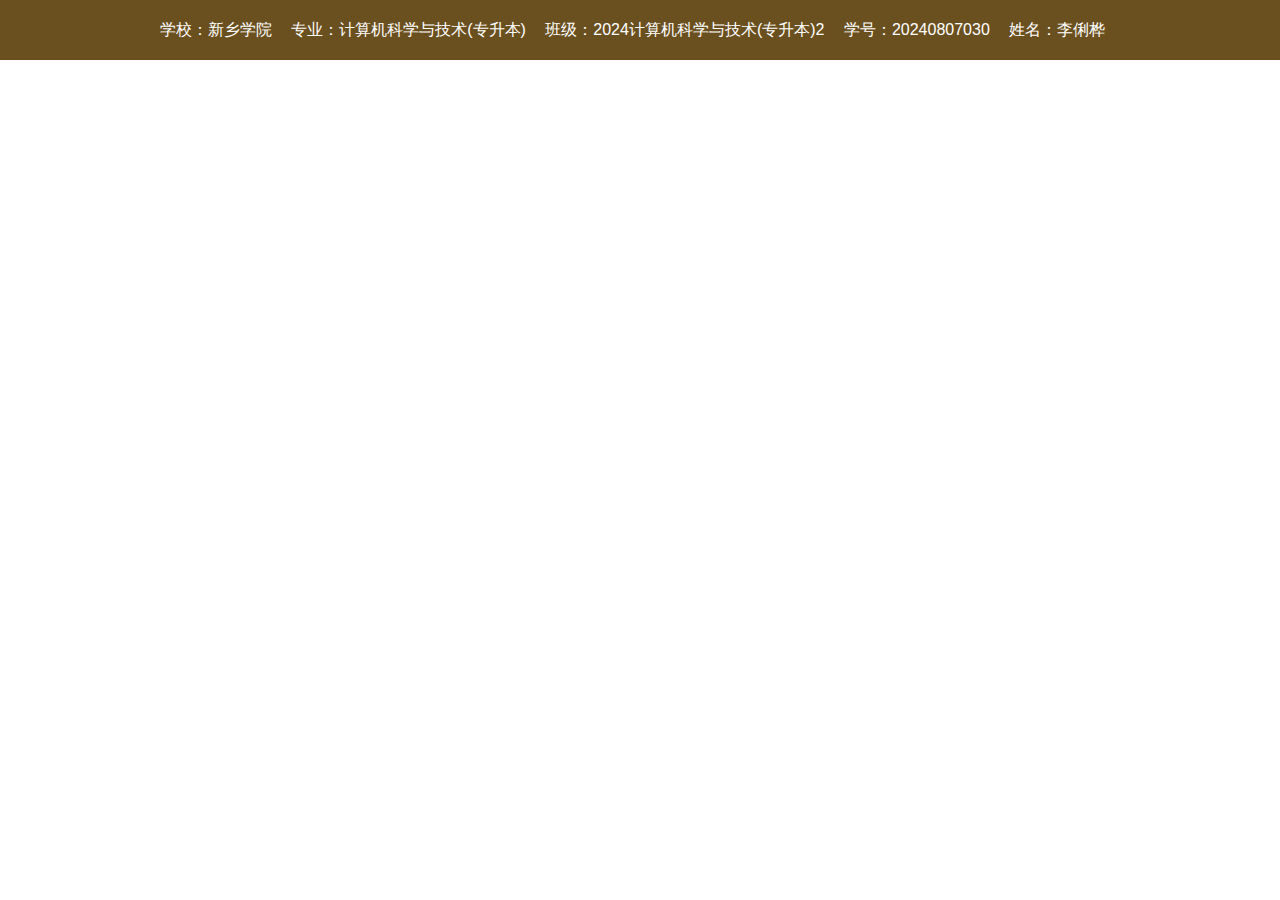
<file: footer.html>
<!DOCTYPE html>
<html lang="en">

<head>
  <meta charset="UTF-8">
  <meta name="viewport" content="width=device-width, initial-scale=1.0">
  <title>footer</title>
  <link rel="stylesheet" href="./css/footer.css">
</head>

<body>
  <footer>
    <div>
      <p>
        <span>学校：新乡学院</span>
        <span>专业：计算机科学与技术(专升本)</span>
        <span>班级：2024计算机科学与技术(专升本)2</span>
        <span>学号：20240807030</span>
        <span>姓名：李俐桦</span>
      </p>
    </div>
  </footer>
  <script src="./js/jquery-1.8.3.min.js"></script>
</body>

</html>
</file>
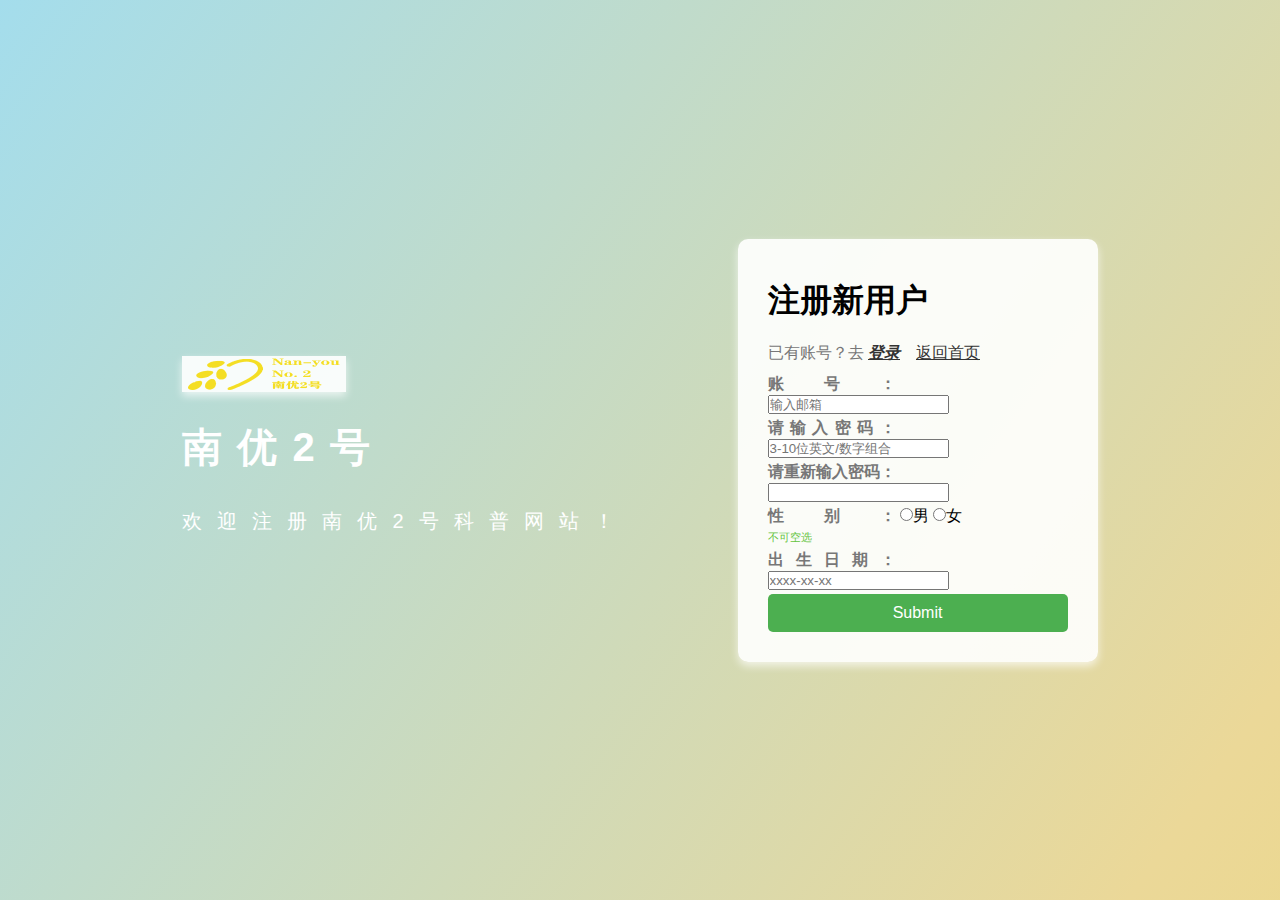
<file: register.html>
<!DOCTYPE html>
<html lang="en">

<head>
  <meta charset="UTF-8">
  <meta name="viewport" content="width=device-width, initial-scale=1.0">
  <title>注册</title>
  <link rel="stylesheet" href="./css/register.css">
</head>

<body>
  <div class="text">
    <div class="logo"><a href="./index.html" target="_top"><img src="./images/LOGO.png" alt=""></a></div>
    <br>
    <h1>南优2号</h1>
    <br>
    <p>欢迎注册南优2号科普网站！</p>
  </div>
  <div class="form">
    <form action="./index.html" class="reg-form">
      <h1>注册新用户</h1>
      <p>已有账号？去&nbsp;<span><a href="" class="fake">登录</a></span>&emsp;<span><a href="./index.html">返回首页</a></span></p>
      <dl>
        <dt>账号：</dt>
        <dd><input type="text" id="mail" placeholder="输入邮箱"></dd>
        <dd>
          <p class="DivMail"></p>
        </dd>
      </dl>
      <dl>
        <dt>请输入密码：</dt>
        <dd><input type="password" id="pwd" placeholder="3-10位英文/数字组合"></dd>
        <dd>
          <p class="DivPwd"></p>
        </dd>
      </dl>
      <dl>
        <dt>请重新输入密码：</dt>
        <dd><input type="password" id="repwd"></dd>
        <dd>
          <p class="DivRepwd"></p>
        </dd>
      </dl>
      <dl>
        <dt>性别：</dt>
        <dd><input type="radio" name="sex">男
          <input type="radio" name="sex">女
        </dd><br>
        <dd class="DivSex">不可空选</dd>
      </dl>
      <dl>
        <dt>出生日期：</dt>
        <dd><input type="text" id="birthTime" placeholder="xxxx-xx-xx"></dd>
        <dd class="DivBirth">最迟输入到2023-12-31呦</dd>
      </dl>
      <!-- <input type="button" value="提交" onClick="location.href='./index.html'" /> -->
      <input type="submit">
    </form>
  </div>
  <script src="./js/jquery-1.8.3.min.js"></script>
  <script src="./js/global.js"></script>
  <script src="./js/register.js"></script>
</body>

</html>
</file>
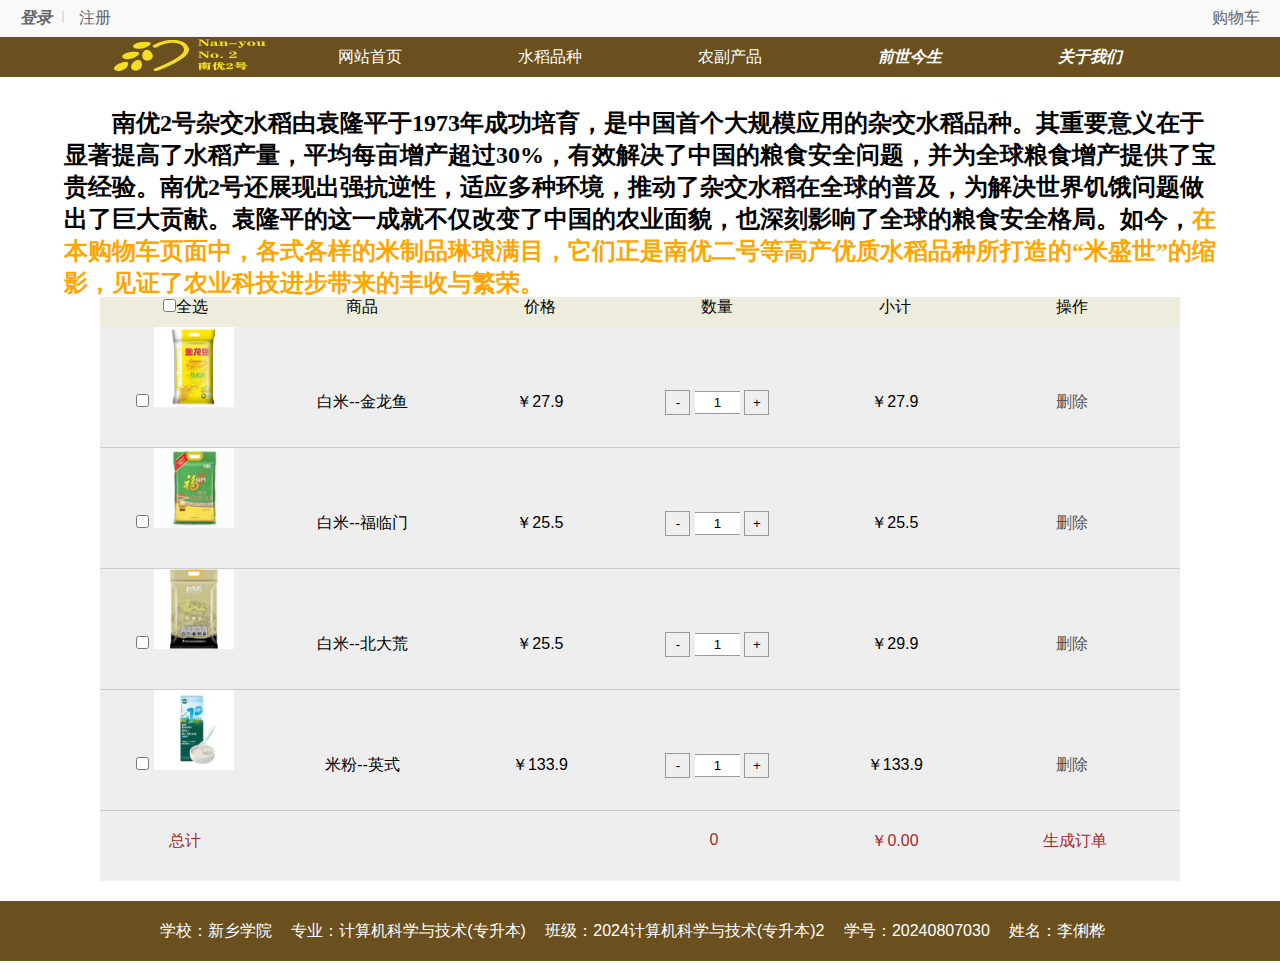
<file: shop.html>
<!DOCTYPE html>
<html lang="en">

<head>
  <meta charset="UTF-8">
  <meta name="viewport" content="width=device-width, initial-scale=1.0">
  <title>购物车</title>
  <link rel="stylesheet" href="./css/shop.css">
</head>

<body>
  <!-- 通用头部 -->
  <div id="globalHeader" class="globalHeader"
    style="position: relative; width: 100%; height: 277px; overflow: hidden; background-color: transparent; z-index: 999;">
    <iframe src="./header.html" class="no_border tou" runat="server" scrolling="no"></iframe>
  </div>
  <h2 id="desc">
    南优2号杂交水稻由袁隆平于1973年成功培育，是中国首个大规模应用的杂交水稻品种。其重要意义在于显著提高了水稻产量，平均每亩增产超过30%，有效解决了中国的粮食安全问题，并为全球粮食增产提供了宝贵经验。南优2号还展现出强抗逆性，适应多种环境，推动了杂交水稻在全球的普及，为解决世界饥饿问题做出了巨大贡献。袁隆平的这一成就不仅改变了中国的农业面貌，也深刻影响了全球的粮食安全格局。如今，<span>在本购物车页面中，各式各样的米制品琳琅满目，它们正是南优二号等高产优质水稻品种所打造的“米盛世”的缩影，见证了农业科技进步带来的丰收与繁荣。</span>
  </h2>
  <!-- 主要部分主要部分 -->
  <div id="host">
    <div class="cart">
      <!-- 栏目头开始 -->
      <div class="cart-head">
        <div class="select-all"><input type="checkbox" id="selectAll" />全选</div>
        <span class="commodity">商品</span>
        <span class="price">价格</span>
        <span class="num">数量</span>
        <span class="sum">小计</span>
        <span class="operation">操作</span>
      </div>
      <!-- 栏目头结束 -->
      <!-- 商品列表开始 -->
      <div class="items">
        <div class="item">
          <div class="box">
            <input type="checkbox" name="" id="checkbox">
            <img src="./images/product.png" alt="金龙鱼白米" />
          </div>
          <p>白米--金龙鱼</p>
          <div class="item-price">￥27.9</div>
          <div class="item-num">
            <button id="left">-</button>
            <input type="text" value="1" class="nums">
            <button id="right">+</button>
          </div>
          <div class="item-sum">￥27.9</div>
          <div class="item-opration">删除</div>
        </div>
        <!-- 商品1结束 -->
        <div class="item">
          <div class="box">
            <input type="checkbox" name="" id="checkbox">
            <img src="./images/product-fu.png" alt="白米" />
          </div>
          <p>白米--福临门</p>
          <div class="item-price">￥25.5</div>
          <div class="item-num">
            <button id="left">-</button>
            <input type="text" value="1" class="nums">
            <button id="right">+</button>
          </div>
          <div class="item-sum">￥25.5</div>
          <div class="item-opration">删除</div>
        </div>
        <!-- 商品2结束 -->
        <div class="item">
          <div class="box">
            <input type="checkbox" name="" id="checkbox">
            <img src="./images/product-bei.png" alt="白米" />
          </div>
          <p>白米--北大荒</p>
          <div class="item-price">￥25.5</div>
          <div class="item-num">
            <button id="left">-</button>
            <input type="text" value="1" class="nums">
            <button id="right">+</button>
          </div>
          <div class="item-sum">￥29.9</div>
          <div class="item-opration">删除</div>
        </div>
        <!-- 商品3结束 -->
        <div class="item">
          <div class="box">
            <input type="checkbox" id="checkbox">
            <img src="./images/product-ying.jpg" alt="白米" />
          </div>
          <p>米粉--英式</p>
          <div class="item-price">￥133.9</div>
          <div class="item-num">
            <button id="left">-</button>
            <input type="text" value="1" class="nums">
            <button id="right">+</button>
          </div>
          <div class="item-sum">￥133.9</div>
          <div class="item-opration">删除</div>
        </div>
        <!-- 商品4结束 -->
      </div>
      <!-- 商品列表结束 -->
      <div class="cart-footer">
        <div class="footer-total">总计</div>
        <div class="footer-num">
          <span>1</span>
        </div>
        <div class="footer-sum">￥25.5</div>
        <div class="addAll">生成订单</div>
      </div>
      <!-- 列表结算结束 -->
    </div>
    <!-- .cart结束 -->
  </div>
  <!-- 尾部尾部 -->
  <div id="globalFooter">
    <iframe src="./footer.html" class="no_border" runat="server" scrolling="no"></iframe>
  </div>
  <script src="./js/jquery-1.8.3.min.js"></script>
  <script src="./js/global.js"></script>
  <script src="./js/shop.js"></script>
</body>

</html>
</file>
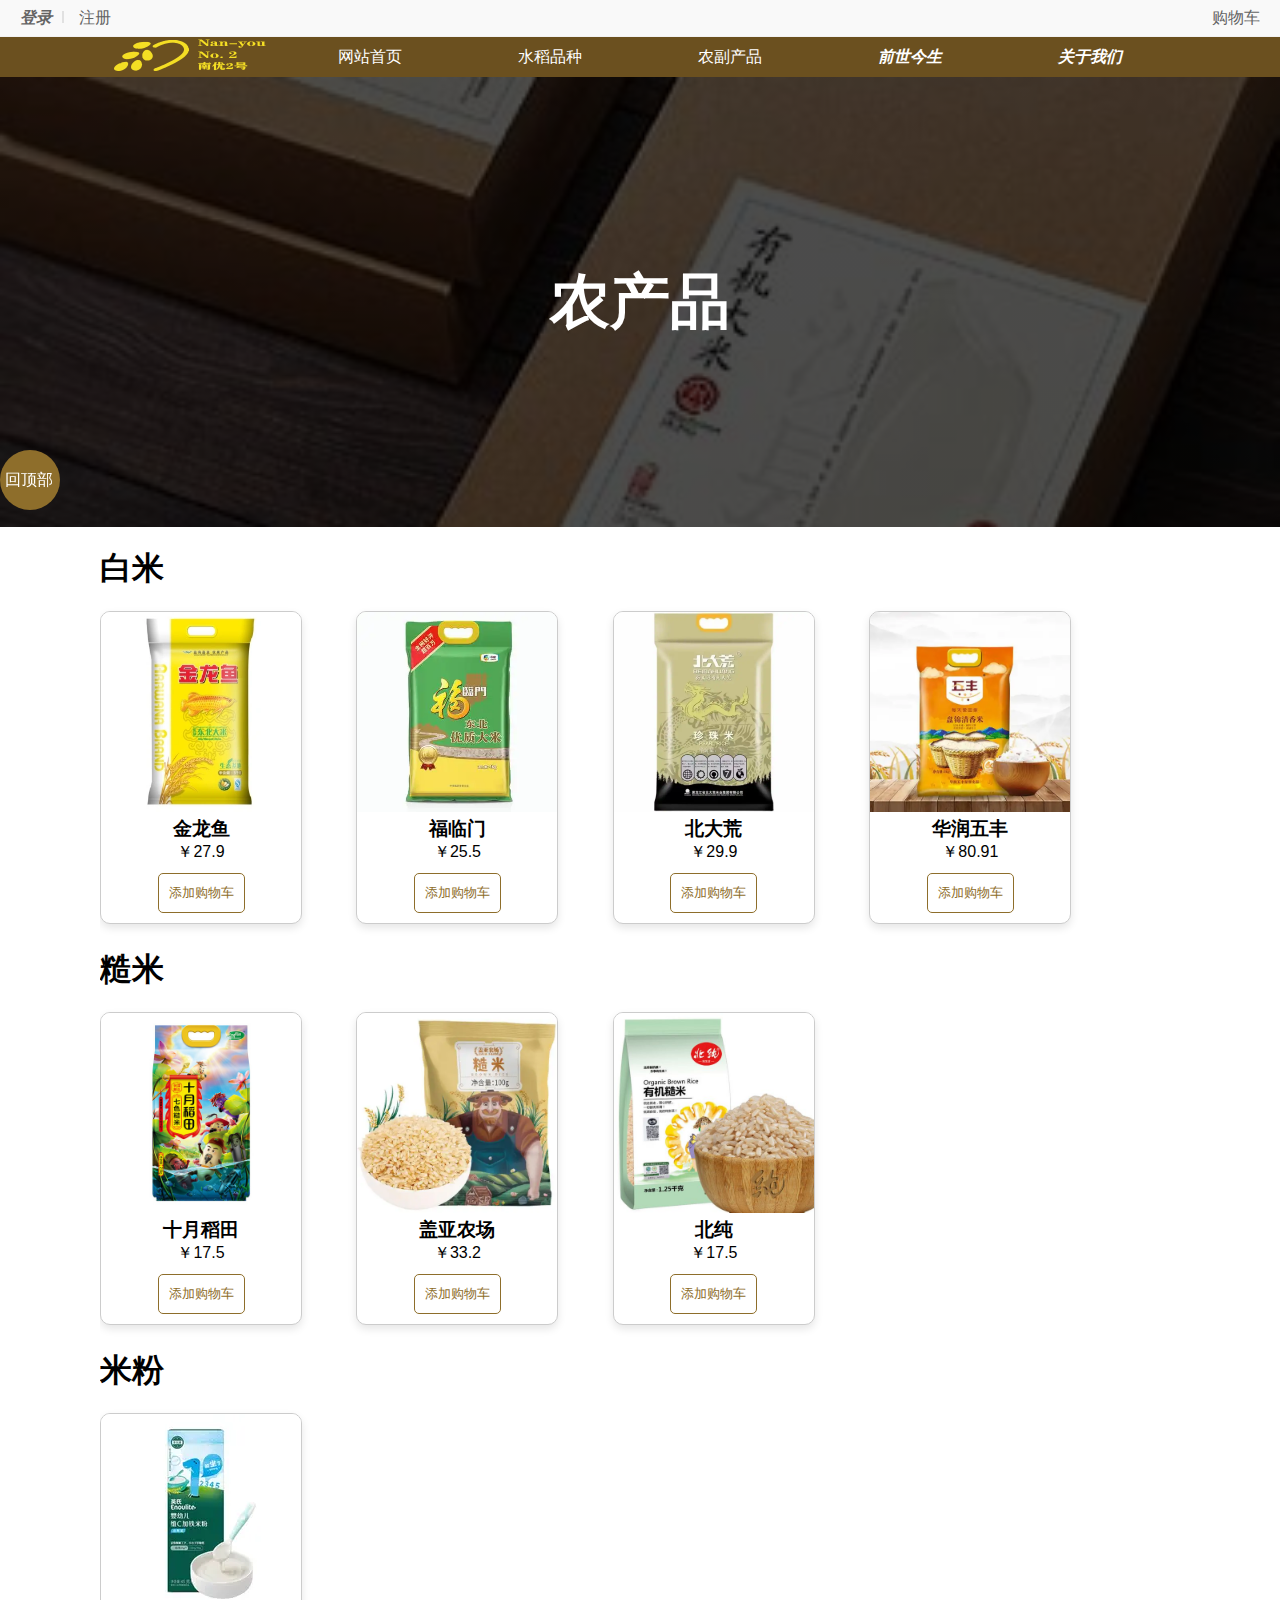
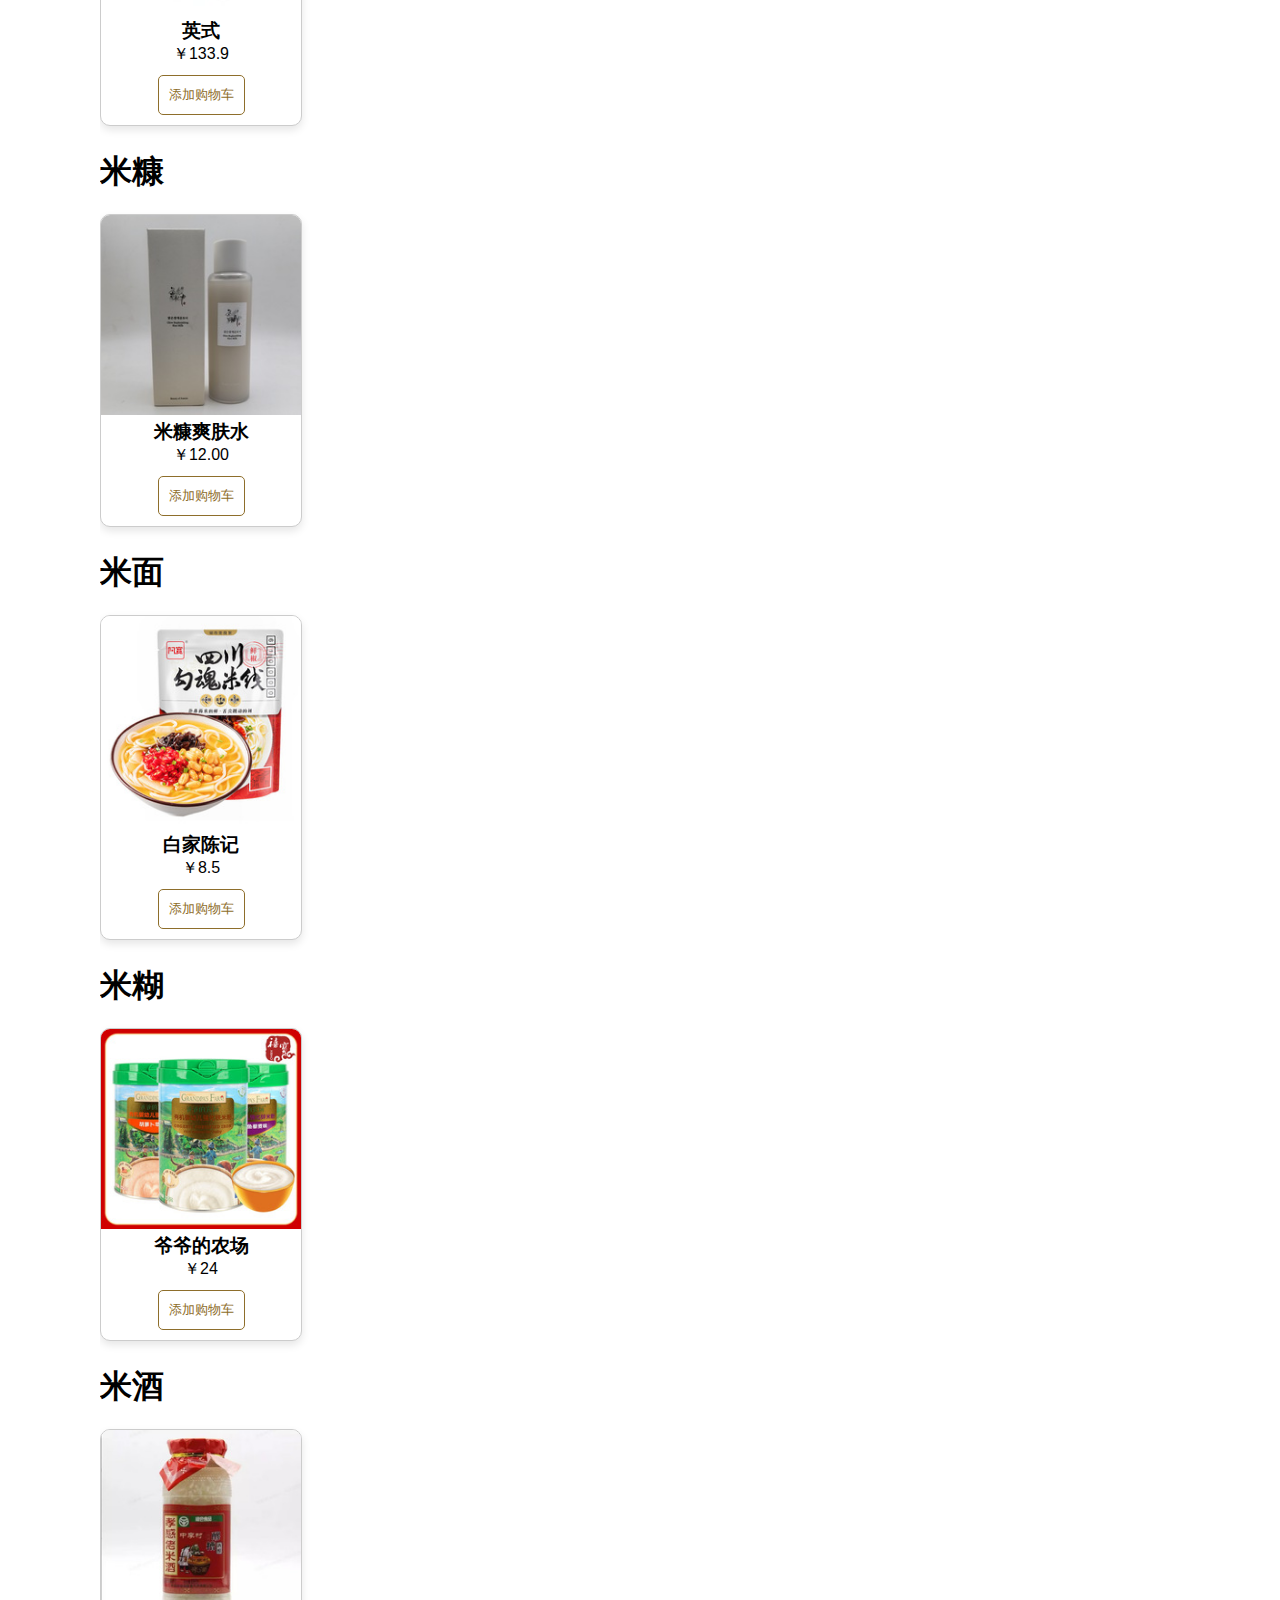
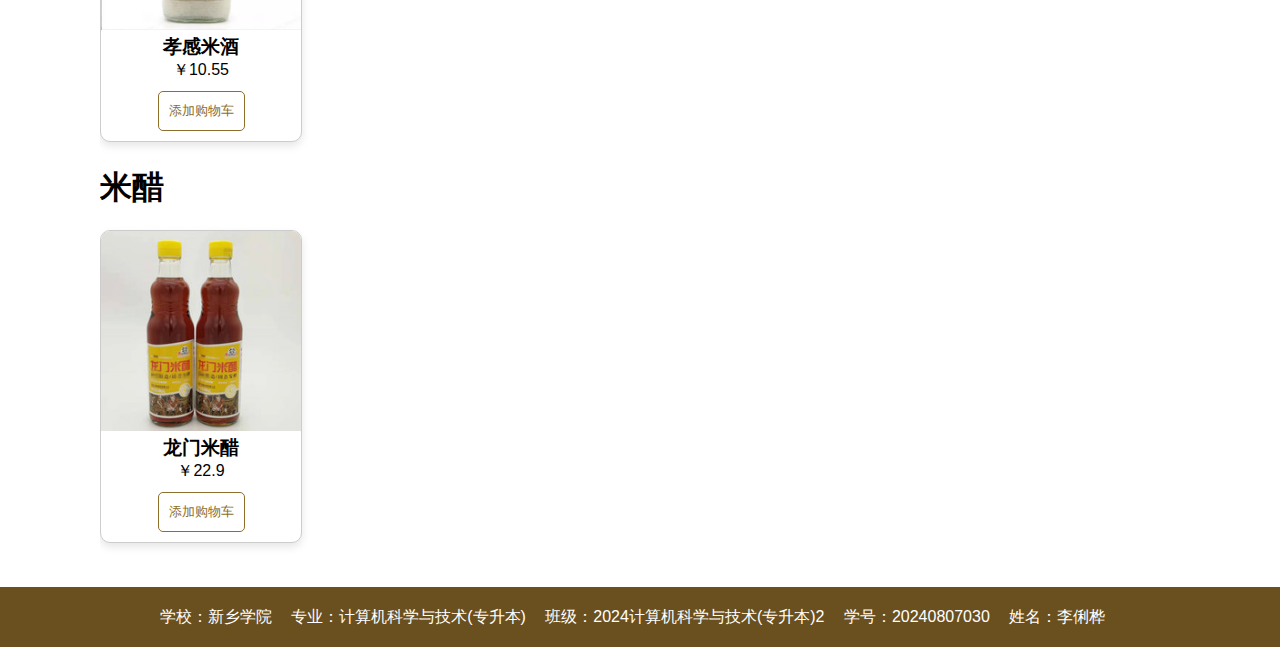
<file: surplus-nong.html>
<!DOCTYPE html>
<html lang="en">

<head>
  <meta charset="UTF-8">
  <meta name="viewport" content="width=device-width, initial-scale=1.0">
  <title>农副产品-农</title>
  <link rel="stylesheet" href="./css/surplus-nong.css">
</head>

<body>
  <!-- 通用头部 -->
  <div id="globalHeader" class="globalHeader"
    style="position: relative; width: 100%; height: 277px; overflow: hidden; background-color: transparent; z-index: 999;">
    <iframe src="./header.html" class="no_border tou" runat="server" scrolling="no"></iframe>
  </div>
  <!-- 界面提示内容 -->
  <div id="desc">
    <h2>农产品</h2>
  </div>
  <!-- 悬浮回顶部 -->
  <div class="to_top">
    <p>回顶部</p>
  </div>
  <!-- 主要内容 -->
  <div id="mainContent">
    <h1>白米</h1>
    <p class="text">
      白米是稻谷在自然条件下经过脱壳、砻谷、碾米、分级、包装等工序加工而成的产品，其质量标准为净度95%以上，含水量10%以下，粒度2毫米左右，色泽洁白。白米的营养价值较高，含有丰富的蛋白质和多种维生素，具有补虚强身、滋阴润肺的功效。
    </p>
    <!-- 内容内容内容 -->
    <div class="card">
      <img src="./images/product.png" alt="Product">
      <h3>金龙鱼</h3>
      <p>￥<span>27.9</span></p>
      <button class="add-to-cart">添加购物车</button>
    </div>
    <!-- 卡片1结束 -->
    <div class="card">
      <img src="./images/product-fu.png" alt="Product">
      <h3>福临门</h3>
      <p>￥<span>25.5</span></p>
      <button class="add-to-cart">添加购物车</button>
    </div>
    <!-- 卡片2结束 -->
    <div class="card">
      <img src="./images/product-bei.png" alt="Product">
      <h3>北大荒</h3>
      <p>￥<span>29.9</span></p>
      <button class="add-to-cart">添加购物车</button>
    </div>
    <!-- 卡片3结束 -->
    <div class="card">
      <img src="./images/product-hua.png" alt="Product">
      <h3>华润五丰</h3>
      <p>￥<span>80.91</span></p>
      <button class="add-to-cart">添加购物车</button>
    </div>
    <!-- 卡片4结束 -->
    <h1>糙米</h1>
    <p class="text">
      糙米是稻谷仅经过脱壳处理，保留了糠层、胚芽和胚乳部分的全谷粒产品。与精制白米相比，糙米含有更多的膳食纤维、维生素、矿物质以及抗氧化物质，如维生素B群、镁、钾、锌和硒等。其独特的营养价值使得糙米成为促进消化、控制体重、降低血糖和胆固醇的理想食物选择。糙米的色泽偏黄，带有自然的稻香，口感较为粗粝，但正是这种粗粝的口感和丰富的营养，让它成为追求健康饮食人群的优选。
    </p>
    <div class="card">
      <img src="./images/product-shi.png" alt="Product">
      <h3>十月稻田</h3>
      <p>￥<span>17.5</span></p>
      <button class="add-to-cart">添加购物车</button>
    </div>
    <!-- 卡片2-1完毕 -->
    <div class="card">
      <img src="./images/product-gai.png" alt="Product">
      <h3>盖亚农场</h3>
      <p>￥<span>33.2</span></p>
      <button class="add-to-cart">添加购物车</button>
    </div>
    <!-- 卡片2-2完毕 -->
    <div class="card">
      <img src="./images/product-bei.jpg" alt="Product">
      <h3>北纯</h3>
      <p>￥<span>17.5</span></p>
      <button class="add-to-cart">添加购物车</button>
    </div>
    <!-- 卡片2-3完毕 -->
    <h1>米粉</h1>
    <p class="text">
      米粉是以大米为原料，经过浸泡、粉碎、过滤、蒸煮、干燥等工序精制而成的细条状食品。米粉质地柔韧，口感滑爽，易于消化吸收，是许多地区传统美食的重要组成部分。它富含碳水化合物，能提供人体所需的能量，同时含有一定的蛋白质、维生素和矿物质，如铁、钙等。米粉的烹饪方式多样，可以炒、煮、拌等多种方式食用，是家庭餐桌和餐馆菜单上常见的佳肴之一。
    </p>
    </p>
    <div class="card">
      <img src="./images/product-ying.jpg" alt="Product">
      <h3>英式</h3>
      <p>￥<span>133.9</span></p>
      <button class="add-to-cart">添加购物车</button>
    </div>
    <!-- 卡片3-1完毕 -->
    <h1>米糠</h1>
    <p class="text">
      米糠，作为稻谷加工过程中去除稻壳后留下的外层部分，是稻米产业中的重要副产品。它不仅富含丰富的膳食纤维，还含有多种对人体有益的营养素，如维生素B群、维生素E、矿物质（如镁、钾、磷）以及抗氧化物质。米糠因其独特的营养组成，被视为一种天然的健康食品原料。在食品工业中，米糠常被用于制作米糠油、米糠饼、饲料等，为人们的生活和健康提供了多样化的选择。此外，米糠还因其含有的γ-氨基丁酸（GABA）等活性成分，在促进肠道健康、调节神经系统功能等方面展现出潜在的保健价值。
    </p>
    <div class="card">
      <img src="./images/product-mi.jpg" alt="Product">
      <h3>米糠爽肤水</h3>
      <p>￥<span>12.00</span></p>
      <button class="add-to-cart">添加购物车</button>
    </div>
    <!-- 卡片4-1完毕 -->
    <h1>米面</h1>
    <p class="text">
      米面，又称米线，是以大米为原料，经过研磨、和面、挤丝、晾干等精细工序制作而成的传统面食。它洁白如玉，细长柔韧，口感滑嫩，易于消化，是众多地方特色小吃和家常菜肴中不可或缺的主角。米面富含碳水化合物，搭配适量的蔬菜和肉类，能为人体提供均衡的营养。无论是热炒、凉拌还是汤煮，米面都能以其独特的风味征服食客的心。
    </p>
    <div class="card">
      <img src="./images/product-baijia.jpg" alt="Product">
      <h3>白家陈记</h3>
      <p>￥<span>8.5</span></p>
      <button class="add-to-cart">添加购物车</button>
    </div>
    <!-- 卡片5-1完毕 -->
    <h1>米糊</h1>
    <p class="text">
      米糊，是将大米或其他谷物经过研磨、煮制而成的细腻糊状食品。它质地细腻，口感绵软，易于吞咽，是婴幼儿辅食、老人餐食以及病后康复期的理想选择。米糊保留了谷物的天然营养，如蛋白质、碳水化合物、维生素和矿物质，同时易于消化吸收，为身体提供温和而持久的能量。搭配不同的食材和调味料，米糊可以变化出多种口味，满足不同人群的口味需求。
    </p>
    <div class="card">
      <img src="./images/product-yeye.png" alt="Product">
      <h3>爷爷的农场</h3>
      <p>￥<span>24</span></p>
      <button class="add-to-cart">添加购物车</button>
    </div>
    <!-- 卡片6-1完毕 -->
    <h1>米酒</h1>
    <p class="text">
      米酒，是以大米或糯米为原料，经过发酵酿制而成的传统酒类。它色泽橙红清亮，香气浓郁，口感醇厚，甜而不腻，是家庭聚会、节日庆典中常见的佳酿。米酒富含多种氨基酸、维生素和矿物质，具有舒筋活血、促进消化、驱寒暖身的功效。适量饮用米酒，不仅能增添节日气氛，还能享受其带来的健康益处。
    </p>
    <div class="card">
      <img src="./images/product-xiao.png" alt="Product">
      <h3>孝感米酒</h3>
      <p>￥<span>10.55</span></p>
      <button class="add-to-cart">添加购物车</button>
    </div>
    <!-- 卡片7-1完毕 -->
    <h1>米醋</h1>
    <p class="text">
      米醋，是以大米或糯米为主要原料，经过发酵、陈酿而成的调味品。它色泽棕红，酸味醇厚，香气扑鼻，是烹饪中不可或缺的调味佳品。米醋富含有机酸、氨基酸、维生素和矿物质，具有促进消化、增进食欲、杀菌消炎的作用。无论是拌凉菜、蘸饺子，还是烹饪热菜，米醋都能以其独特的酸味和香气提升菜肴的风味，让餐桌更加丰富多彩。
    </p>
    <div class="card">
      <img src="./images/product-long.jpg" alt="Product">
      <h3>龙门米醋</h3>
      <p>￥<span>22.9</span></p>
      <button class="add-to-cart">添加购物车</button>
    </div>
    <!-- 卡片8-1完毕 -->
  </div>
  <!-- 尾部尾部 -->
  <div id="globalFooter">
    <iframe src="./footer.html" class="no_border" runat="server" scrolling="no"></iframe>
  </div>
  <script src="./js/jquery-1.8.3.min.js"></script>
  <script src="./js/global.js"></script>
  <script src="./js/surplus-nong.js"></script>
</body>

</html>
</file>
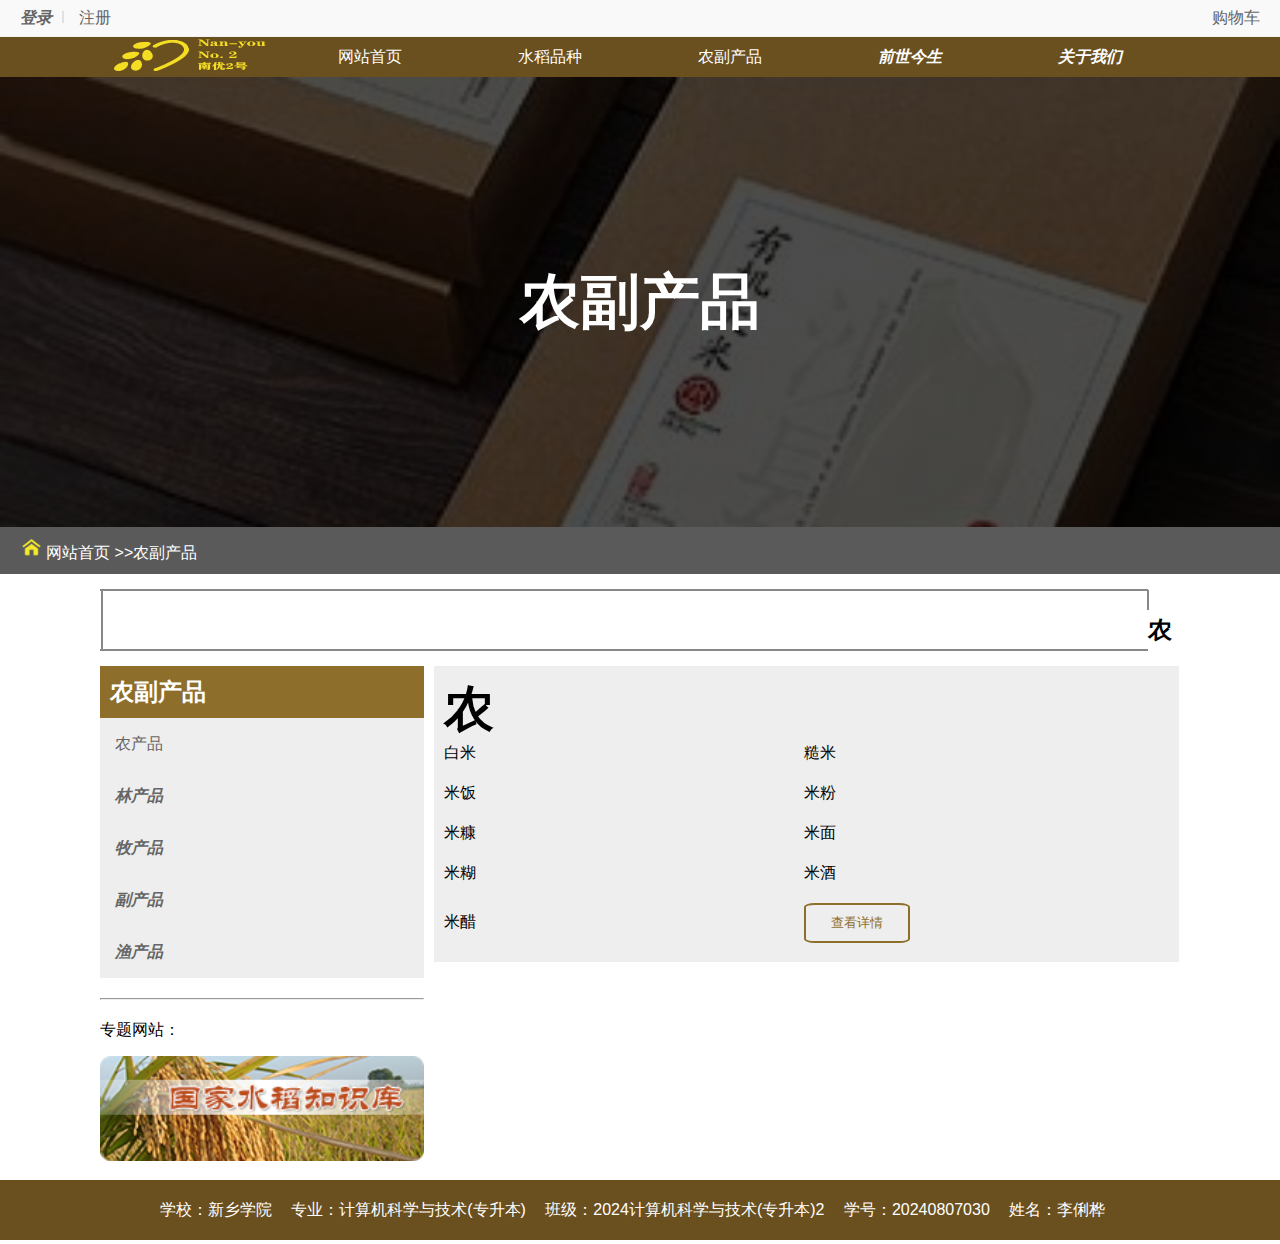
<file: surplus.html>
<!DOCTYPE html>
<html lang="en">

<head>
  <meta charset="UTF-8">
  <meta name="viewport" content="width=device-width, initial-scale=1.0">
  <title>科普南优2号-农副产品</title>
  <link rel="stylesheet" href="./css/surplus.css">
</head>

<body>
  <!-- 通用头部 -->
  <div id="globalHeader" class="globalHeader"
    style="position: relative; width: 100%; height: 277px; overflow: hidden; background-color: transparent; z-index: 999;">
    <iframe src="./header.html" class="no_border tou" runat="server" scrolling="no"></iframe>
  </div>
  <!-- 主图主图主图 -->
  <div id="desc">
    <h2>农副产品</h2>
  </div>
  <!-- 二级转三级、一级导航栏 -->
  <div id="secondNav">
    <ul id="specialNav">
      <li><a href="./index.html"><img src="./images/home.png" alt="" style="width: 20.67px; height: 20.67px;"></a></li>
      <li><a href="./index.html">网站首页</a></li>
      <li><a href="./surplus.html">>>农副产品</a></li>
    </ul>
  </div>
  <!-- 中心内容 -->
  <div id="mainContent">
    <hr id="one">
    <h2 class="theme">农</h2>
    <hr id="two">
    <hr id="three">
    <hr id="four">
    <aside>
      <ul class="order">
        <h2>农副产品</h2>
        <li onclick="addNewLi()">农产品</li>
        <li class="fake"><a href="">林产品</a></li>
        <li class="fake"><a href="">牧产品</a></li>
        <li class="fake"><a href="">副产品</a></li>
        <li class="fake"><a href="">渔产品</a></li>
      </ul>
      <hr style="margin: 20px auto;">
      <p style="margin: 15px auto;">专题网站：</p>
      <input type="image" src="./images/friend-link.png">
    </aside>
    <section>
      <h1 style="font-size: 50px;">农</h1>
      <ol type="I">
        <li>白米</li>
        <li>糙米</li>
        <li>米饭</li>
        <li>米粉</li>
        <li>米糠</li>
        <li>米面</li>
        <li>米糊</li>
        <li>米酒</li>
        <li>米醋</li>
        <li><button><a href="./surplus-nong.html">查看详情</a></button></li>
      </ol>
    </section>
  </div>
  <!-- 尾部尾部 -->
  <div id="globalFooter">
    <iframe src="./footer.html" class="no_border" runat="server" scrolling="no"></iframe>
  </div>
  <script src="./js/jquery-1.8.3.min.js"></script>
  <script src="./js/global.js"></script>
  <script src="./js/surplus.js"></script>
</body>

</html>
</file>
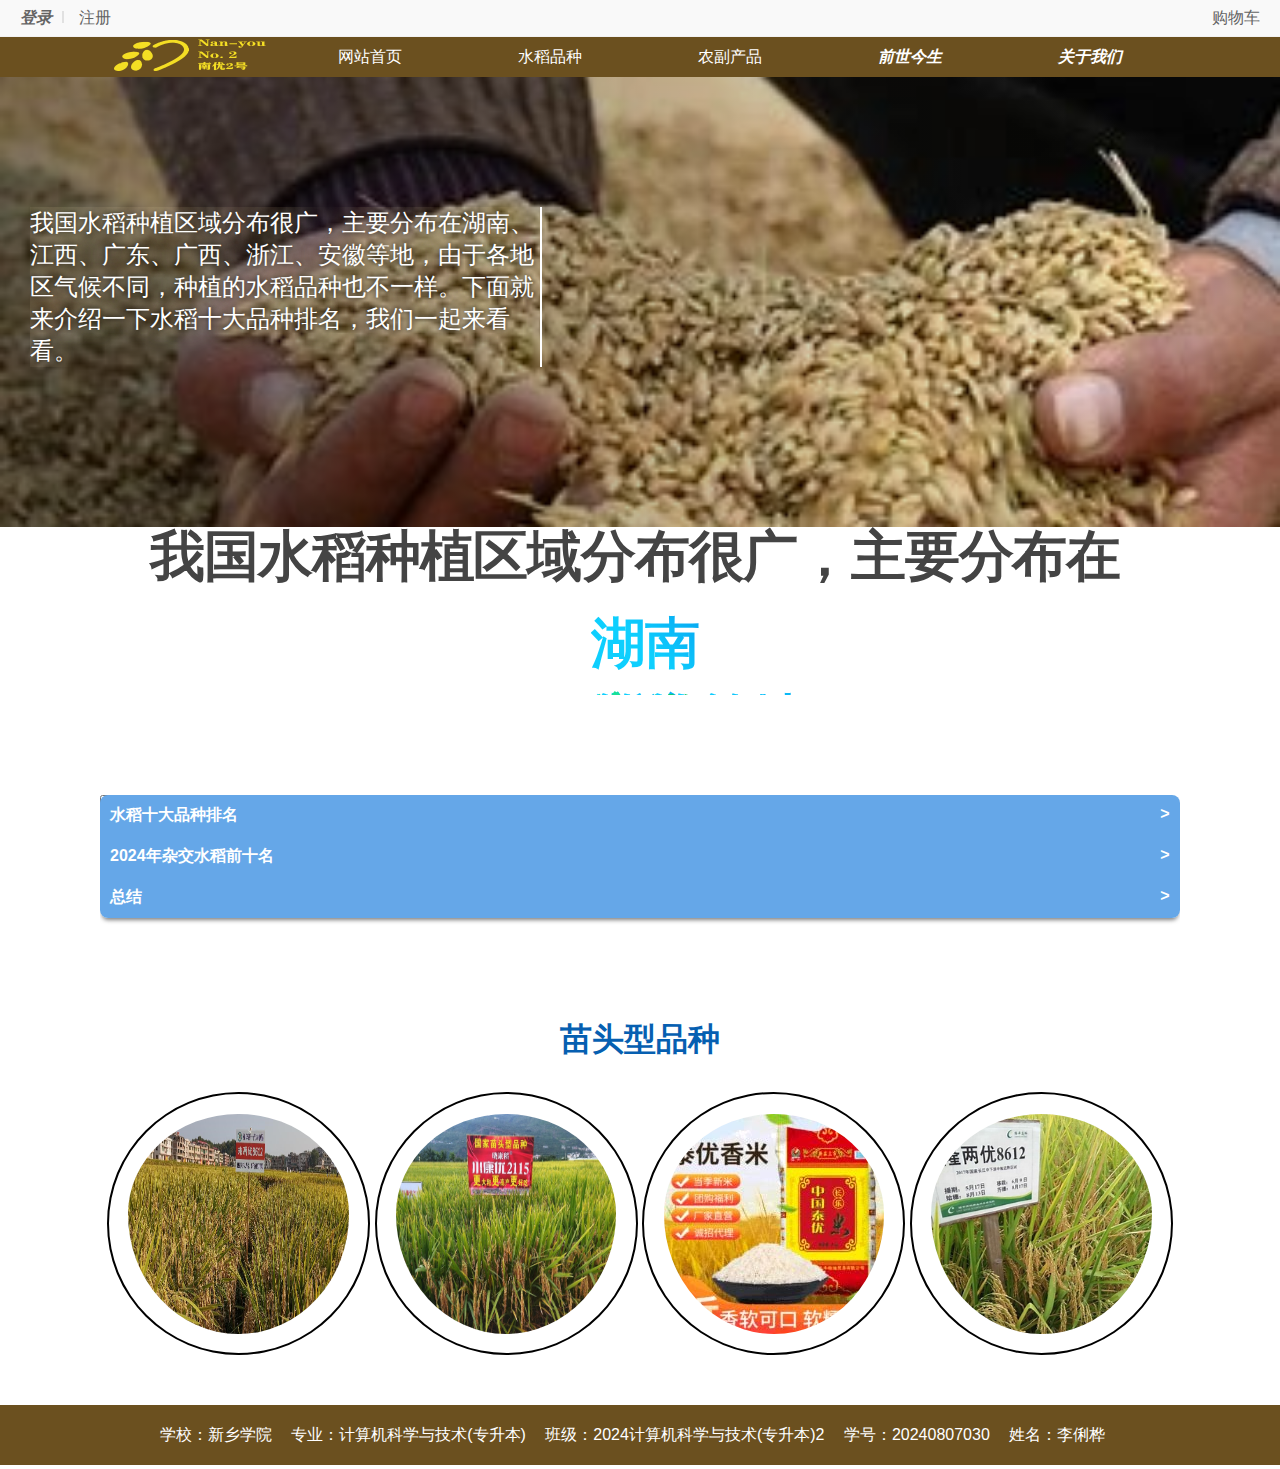
<file: types.html>
<!DOCTYPE html>
<html lang="en">

<head>
  <meta charset="UTF-8">
  <meta name="viewport" content="width=device-width, initial-scale=1.0">
  <title>科普南优2号-水稻品种</title>
  <link rel="stylesheet" href="./css/types.css">
</head>

<body>
  <!-- 通用头部 -->
  <div id="globalHeader" class="globalHeader"
    style="position: relative; width: 100%; height: 277px; overflow: hidden; background-color: transparent; z-index: 999;">
    <iframe src="./header.html" class="no_border tou" runat="server" scrolling="no"></iframe>
  </div>
  <!-- 主图主图主图 -->
  <div id="desc">
    <div class="intro">
      <p>我国水稻种植区域分布很广，主要分布在湖南、江西、广东、广西、浙江、安徽等地，由于各地区气候不同，种植的水稻品种也不一样。下面就来介绍一下水稻十大品种排名，我们一起来看看。</p>
    </div>
  </div>
  <!-- 中心内容 -->
  <div id="mainContent">
    <h2>
      <div class="font1">我国水稻种植区域分布很广，主要分布在</div>
      <div class="mask">
        <span data-show>湖南</span>
        <span>江西</span>
        <span>广东</span>
        <span>广西</span>
        <span>浙江</span>
        <span>安徽</span>
        <span>等等等地。</span>
      </div>
    </h2>
    <div class="second">
      <div class="tab">
        <input type="checkbox" name="" id="chck1">
        <label for="chck1" class="tab-label">水稻十大品种排名</label>
        <div class="tab-content">
          1、金香玉1号:金香玉1号选育单位为江苏金土地种业有限公司，高产、优质、抗病，适应性强，是2024年新确认的超级稻品种之一。
          <br>
          2、徽两优丝苗:徽两优丝苗是籼型两系杂交水稻品种，适合闲田和麦茬田种植，抗倒伏性强，在高产田块中的产量可以达到900公斤以上。
          <br>
          3、申优28:申优28选育单位为上海市农业科学院，高产、优质，具有较好的抗病性和适应性。申优28是杂交水稻品种，产量和品质表现优秀。
          <br>
          4、龙粳39:龙粳39优质、高产、抗病、抗倒伏的粳稻品种，米质达国家二级食用粳稻品种标准，在适应区一般公顷产量8000公斤以上。
          <br>
          5、春优83:春优83选育单位为中国水稻研究所，高产、优质，适应性广。春优83是粳型三系杂交水稻品种，作为超级稻品种之一，在产量和适应性方面表现出色。
          <br>
          6、华中优9326:华中优9326选育单位为浙江省农科院，青秆黄熟、结实率高、抗性强。华中优9326是优质籼粳交品种，籼型三系杂交水稻品种，高产、稳产、优质。
          <br>
          7、爽两优138:爽两优138选育单位为湖南杂交水稻研究中心，高产、优质。爽两优138是籼型三系杂交水稻品种，2024年度被确认为超级稻的品种之一。
          <br>
          8、华浙优261:华浙优261选育单位为中国水稻研究所，是籼型三系杂交水稻品种，在产量和品质方面均有不俗表现，在我国南方地区受到很多种植户的青睐，产量较高。
          <br>
          9、泰乡优雅占:泰乡优雅占选育单位为江西普胜农业开发有限责任公司，具有高产、优质的特点，适应性较广。泰乡优雅占是籼型三系杂交水稻品种，2024年度超级稻品种之一。
          <br>
          10、川康优2115:川康优2115是籼型三系杂交水稻品种，测得平均稻谷产量每亩982.4公斤，达到超级稻验收标准。川康优2115抗性好、适应性广、高产稳产、外观品质优、食味品质佳。
        </div>
      </div>
      <div class="tab">
        <input type="checkbox" name="" id="chck2">
        <label for="chck2" class="tab-label">2024年杂交水稻前十名</label>
        <div class="tab-content">
          NO.1:晶两优华占&nbsp;以其卓越的产量表现和广泛的适应性，稳居杂交水稻推广面积榜首位。该品种由优质不育系晶4155S与恢复系华占配组而成，具有高产、优质、抗倒、抗病等特点。在全国多个稻区种植，均表现出良好的生长性能和产量潜力，深受农民朋友的喜爱。据统计，晶两优华占在全国的推广面积已超过464万亩，成为杂交水稻中的佼佼者。
          <br>
          NO.2:龙粳31&nbsp;是北方寒地稻区的重要品种，以其耐寒、高产、优质等特点著称。该品种在黑龙江、吉林等省广泛种植，成为当地农民的首选品种。龙粳31不仅产量高，而且米质优良，口感好，深受市场欢迎。2024年，龙粳31的推广面积达到了1134万亩，稳居全国杂交水稻推广面积第二位。
          <br>
          NO.3:晶两优534&nbsp;该品种同样由优质不育系晶4155S与恢复系配组而成，具有高产、优质、抗病等特点。在全国多个稻区种植，均表现出良好的生长性能和产量潜力。晶两优534的推广面积已超过371万亩，成为杂交水稻中的重要力量。<br>
          NO.4:黄华占&nbsp;是南方稻区的重要品种，以其高产、优质、抗病等特点而广受欢迎。该品种在广东、广西、福建等省广泛种植，成为当地农民的重要经济来源。黄华占的米质优良，口感好，深受市场欢迎。2024年，黄华占的推广面积达到了582万亩，位居全国杂交水稻推广面积第四位。
          <br>
          NO.5:野香优莉丝&nbsp;是一种具有浓郁香味的杂交水稻品种。该品种不仅产量高，而且米质优良，口感独特，深受消费者喜爱。在全国多个稻区种植，均表现出良好的生长性能和产量潜力。野香优莉丝的推广面积已超过305万亩，成为杂交水稻中的新贵。
          <br>
          NO.6:南粳9108&nbsp;是江苏省农科院选育的优质粳稻品种。该品种具有高产、优质、抗病等特点，在江苏、安徽等省广泛种植。南粳9108的米质优良，口感细腻，深受市场欢迎。2024年，南粳9108的推广面积达到了533万亩，位居全国杂交水稻推广面积第六位。
          <br>
          NO.7:绥粳27&nbsp;是黑龙江省农科院选育的优质粳稻品种。该品种具有耐寒、高产、优质等特点，在黑龙江、吉林等省广泛种植。绥粳27的米质优良，口感好，深受市场欢迎。2024年，绥粳27的推广面积达到了492万亩，成为北方稻区的重要品种。
          <br>
          NO.8:隆两优534&nbsp;是湖南省农科院选育的优质杂交水稻品种。该品种具有高产、优质、抗病等特点，在全国多个稻区广泛种植。隆两优534的米质优良，口感好，深受市场欢迎。2024年，隆两优534的推广面积超过了277万亩，成为杂交水稻中的重要品种。
          <br>
          NO.9:中嘉早17&nbsp;是浙江省农科院选育的优质早籼稻品种。该品种具有早熟、高产、优质等特点，在浙江、福建等省广泛种植。中嘉早17的米质优良，口感细腻，深受市场欢迎。2024年，中嘉早17的推广面积达到了276万亩，成为南方早稻区的重要品种。
          <br>
          NO.10:中科发5号&nbsp;是中国科学院遗传与发育生物学研究所选育的优质杂交水稻品种。该品种具有高产、优质、抗病等特点，在全国多个稻区广泛种植。中科发5号的米质优良，口感好，深受市场欢迎。2024年，中科发5号的推广面积超过了241万亩，成为杂交水稻中的新秀。
          <br>
        </div>
      </div>
      <div class="tab">
        <input type="checkbox" name="" id="chck3">
        <label for="chck3" class="tab-label">总结</label>
        <div class="tab-content">
          这些品种的成功推广，离不开农业科技工作者的辛勤付出和不断创新。他们通过基因编辑、分子标记辅助育种等现代生物技术手段，不断挖掘和利用水稻的遗传潜力，培育出了一批又一批高产、优质、抗病的杂交水稻新品种。这些新品种的推广和应用，不仅提高了水稻的产量和品质，也促进了农业生产的可持续发展。
          <br>
          同时，政府的高度重视和政策支持也是杂交水稻事业得以快速发展的关键因素。国家加大了对农业科技的投入力度，加强了对杂交水稻新品种的选育和推广工作。各级农业部门积极组织科技人员深入田间地头，开展技术培训和技术指导，帮助农民朋友掌握先进的种植技术和管理方法。这些措施的实施，为杂交水稻的快速发展提供了有力保障。
          <br>
          展望未来，随着全球人口的不断增长和粮食需求的不断增加，杂交水稻事业将继续迎来新的发展机遇和挑战。我们将继续加强科技创新和人才培养力度，不断提高杂交水稻的产量和品质水平；同时加强国际合作与交流，推动杂交水稻技术走向世界舞台中央；最后加强政策引导和支持力度，为杂交水稻事业的持续健康发展提供有力保障。相信在不久的将来，杂交水稻将成为保障全球粮食安全的重要力量。
        </div>
      </div>
    </div>
    <div class="third">
      <h1>苗头型品种</h1>
      <ul>
        <li><img src="./images/goodtype1.jpg" alt=""></li>
        <li><img src="./images/goodtype2.jpg" alt=""></li>
        <li><img src="./images/goodtype3.jpg" alt=""></li>
        <li><img src="./images/goodtype4.jpg" alt=""></li>
      </ul>
    </div>
  </div>
  <!-- 尾部尾部 -->
  <div id="globalFooter">
    <iframe src="./footer.html" class="no_border" runat="server" scrolling="no"></iframe>
  </div>
  <script src="./js/jquery-1.8.3.min.js"></script>
  <script src="./js/global.js"></script>
  <script src="./js/types.js"></script>
</body>

</html>
</file>
<file: css/footer.css>
@import url(./global.css);

footer {
  width: 100%;
  height: 60px;
  background: #6b501f;
}

footer div {
  width: 1200px;
  color: white;
  margin: 0 auto;
  padding-top: 20px;
}

footer p {
  text-align: center;
}

footer p span {
  margin-right: 15px;
}
</file>
<file: css/register.css>
@import url(./global.css);
@import url(./footer.css);

body {
  height: 100vh;
  display: flex;
  flex-direction: row;
  padding: 0 10%;
  /* 均匀排列每个元素，每个元素周围分配相同的空间 */
  justify-content: space-around;
  align-items: center;
  /* 背景渐变：蓝天-嫩芽-成熟芽-秸秆-土地 */
  background: linear-gradient(125deg, #a4ddec, #ebd898, #efd655, #abeb5193, #413b20);
  background-size: 500%;
  animation: bgAnimation 15s linear infinite;
}

.text {
  color: #fff;
  font-size: 20px;
  letter-spacing: 15px;
  flex: 0 1 auto;
}

.text .logo a img,
.form {
  background: rgba(255, 255, 255, 0.9);
  box-shadow: 0 4px 8px rgba(255, 255, 255, 0.7);
}

@keyframes bgAnimation {
  0% {
    background-position: 0% 50%;
  }

  50% {
    background-position: 100% 50%;
  }

  100% {
    background-position: 0% 50%;
  }
}

.form {
  width: 300px;
  border-radius: 10px;
  padding: 30px;
  flex: 0 1 auto;
}

form h1,
p {
  padding: 10px 0px;
}

form dl dt,
form p {
  color: #777;
}

form p span a {
  color: #333;
  text-decoration: underline;
}

form dl {
  height: 44px;
}

form dt {
  width: 128px;
  text-align-last: justify;
}

form dl>dt,
dd {
  display: inline-block;
}

form dl>dt {
  font-weight: bold;
}

.DivMail,
.DivPwd,
.DivRepwd,
.DivBirth,
.DivSex {
  font-size: 11px;
  color: #64c43e;
  padding: 0;
}

.form input[type="submit"] {
  width: 100%;
  padding: 10px;
  background-color: #4CAF50;
  color: white;
  border: none;
  border-radius: 5px;
  cursor: pointer;
  font-size: 16px;
}

.form input[type="submit"]:hover {
  background-color: #45a049;
  /* 鼠标悬停时的颜色变化 */
}
</file>
<file: css/shop.css>
@import url(./global.css);
@import url(./footer.css);

#desc {
  position: relative;
  width: 90%;
  height: 350px;
  margin: -200px auto 10px;
}

h2 {
  padding: 30px;
  text-indent: 2em;
  text-align: left;
  font-family: '楷体';
}

h2 span {
  color: orange;
  font-family: '黑体';
}

.current {
  background-color: #e0dfd7;
}


#host {
  position: relative;
  width: 100%;
  /* height: 2000px; */
  /* background: green; */
  margin: -200px auto 20px;
  z-index: 10;
}

.cart {
  position: relative;
  width: 1080px;
  height: 100%;
  background: #eee;
  margin: 0 auto;
  box-sizing: border-box;
}

.cart-head {
  height: 30px;
  background: #eeeddd;
  align-items: center;
}

.cart-head>*,
.items .item>* {
  display: inline-block;
  width: 170px;
  text-align: center;
  margin-right: 3px;
}

.items .item {
  height: 120px;
  border-bottom: 1px solid #ccc;
}

.items .item img {
  width: 80px;
  height: 80px;
}

.items .item #left,
#right {
  height: 25px;
  border: 1px #999999 solid;
  width: 25px;
  text-align: center;
}

.nums {
  width: 45px;
  text-align: center;
  border: 1px solid #999999;
  border-left: none;
  border-right: none;
  height: 21px;
}

.item-opration {
  color: #555;
}

.item-opration:hover {
  color: orange;
}

.cart-footer {
  position: relative;
  width: 100%;
  height: 70px;
  color: brown;
}

.cart-footer>div {
  position: absolute;
  display: inline-block;
  width: 170px;
  text-align: center;
  padding-top: 20px;
}

.cart-footer div:nth-of-type(2) {
  margin-left: 529px;
}

.cart-footer div:nth-of-type(3) {
  margin-left: 710px;
}

.cart-footer div:nth-of-type(4) {
  right: 20px;
}

.cart-footer div:nth-of-type(4):hover {
  color: orange;
}

.addAll {
  cursor: pointer;
}
</file>
<file: css/surplus-nong.css>
@import url(./global.css);
@import url(./footer.css);

#desc {
  position: relative;
  width: 100%;
  height: 450px;
  margin: -200px auto 0;
  background: linear-gradient(to right,
      rgba(0, 0, 0, 0.7),
      rgba(0, 0, 0, 0.7)), url(../images/surplus-banner.jpg);
  background-repeat: no-repeat;
  background-position: center;
  background-size: cover;
  margin-bottom: 0px
}

#desc h2 {
  position: absolute;
  font-size: 60px;
  color: white;
  top: 50%;
  transform: translate(-50%, -50%);
  left: 50%;
}

.to_top {
  position: fixed;
  z-index: 999;
  color: #fff;
  width: 60px;
  height: 60px;
  left: 0;
  top: 50%;
  background: #8e6e2b;
  border-radius: 50%;
  overflow: hidden;
}

.to_top p {
  margin: 20px 5px;
  cursor: pointer;
}

#mainContent p.text {
  text-indent: 2em;
  color: #666;
}

#mainContent .card {
  display: inline-block;
  width: 200px;
  border: 1px solid #ccc;
  border-radius: 10px;
  overflow: hidden;
  text-align: center;
  margin: 20px 50px 20px 0px;
  background-color: #fff;
  box-shadow: 0 4px 8px rgba(0, 0, 0, 0.1);
  transition: transform 0.3s;
}

.card img {
  width: 100%;
  height: auto;
}

.card:hover {
  transform: translateY(-10px);
}

.add-to-cart {
  background-color: transparent;
  color: #8e6e2b;
  border: 1px solid #8e6e2b;
  padding: 10px;
  margin: 10px auto;
  cursor: pointer;
  border-radius: 5px;
  transition: background-color 0.3s;
}

.add-to-cart:hover {
  background-color: #8e6e2b;
  color: #fff;
}
</file>
<file: css/surplus.css>
@import url(./global.css);
@import url(./footer.css);


#desc {
  position: relative;
  width: 100%;
  height: 450px;
  margin: -200px auto 0;
  background: linear-gradient(to right,
      rgba(0, 0, 0, 0.7),
      rgba(0, 0, 0, 0.7)), url(../images/surplus-banner.jpg);
  background-repeat: no-repeat;
  background-position: center;
  background-size: cover;
  margin-bottom: 0px;
}

#desc h2 {
  position: absolute;
  font-size: 60px;
  color: white;
  top: 50%;
  transform: translate(-50%, -50%);
  left: 50%;
}

#secondNav {
  height: auto;
  padding: 10px;
  background: #5a5a5a;
}

#secondNav ul {
  margin: 0px 11px;
}

#secondNav ul li {
  display: inline-block;
  cursor: pointer;
}

#secondNav ul li a {
  color: #fff;
}

#secondNav ul li a:hover {
  color: orange;
  text-decoration: underline;
}

#mainContent {
  overflow: hidden;
  margin: 0 auto;
}

#mainContent hr#one,
#mainContent hr#two,
#mainContent hr#three,
#mainContent hr#four {
  position: absolute;
  border: 0;
  height: 2px;
  background: #888;
}

#mainContent hr#one {
  width: 97%;
  top: 15px;
}

#mainContent hr#two {
  width: 97%;
  top: 75px;
}

#mainContent hr#three {
  top: 45px;
  left: -28px;
  width: 60px;
  transform: rotate(90deg);
}

#mainContent hr#four {
  width: 20px;
  top: 25px;
  right: 22px;
  transform: rotate(90deg);
}

#mainContent h2.theme {
  position: relative;
  margin: 40px 0px 20px 97%;
}

#mainContent aside {
  width: 30%;
  float: left;
  box-sizing: border-box;
  margin-right: 10px;
}

aside h2 {
  color: #fff;
  background: #8e6e2b;
  padding: 10px;
}

aside ul.order li {
  color: #666666;
  display: block;
  height: 52px;
  background: #eee;
  padding-left: 15px;
  line-height: 52px;
  cursor: pointer;
}

aside ul.order li a {
  color: #666666;
}

aside input[type="image"] {
  width: 100%;
  margin-bottom: 15px;
}

#mainContent section {
  width: 69%;
  float: left;
  box-sizing: border-box;
  padding: 10px;
  background: #eee;
}

#mainContent section ol li {
  display: inline-block;
  width: 49% !important;
  height: 40px;
}

#mainContent section ol li:hover {
  font-size: 24px;
  color: orange;
}

button {
  width: 30%;
  height: 100%;
  border: 2px solid #8e6e2b;
  border-radius: 10%;
  color: #8e6e2b;
  background-color: transparent;
  transition: transform 0.3s ease, background-color 0.3s ease;
}

button a {
  color: #8e6e2b;
}

button:hover {
  transform: scale(1.1);
  background-color: rgb(220, 202, 162);
  box-shadow: 0 4px 8px rgba(0, 0, 0, 0.2);
}
</file>
<file: css/types.css>
@import url(./global.css);
@import url(./footer.css);

:root {
  --offset: 6px;
}

#desc {
  position: relative;
  width: 100%;
  height: 450px;
  margin: -200px auto 0;
  background: linear-gradient(to right,
      rgba(0, 0, 0, 0.5),
      rgba(0, 0, 0, 0)), url(../images/riceSeed.jpg);
  background-repeat: no-repeat;
  background-position: center;
  background-size: cover;
}

#desc .intro {
  position: absolute;
  top: 130px;
  left: 30px;
  width: 40%;
  height: 350px;
}

#desc .intro p {
  font-size: 24px;
  color: white;
  text-shadow: 0 0 1em wheat, 0 0 0.2em black;
  overflow: hidden;
  border-right: 2px solid #fff;
}

#mainContent {
  text-align: left;
  margin: 0 auto;
}

#mainContent h2 {
  width: 980px;
  font-size: 55px;
  font-family: Arial, Helvetica, sans-serif;
  line-height: 1.06;
  letter-spacing: -0.02em;
  color: #444;
  margin: 0 auto;
}

.mask {
  position: relative;
  height: 104px;
  overflow: hidden;
  /* border: 1px solid red; */
  margin-top: var(--offset);
}

.mask span {
  position: absolute;
  display: block;
  box-sizing: border-box;
  top: 100px;
  left: 45%;
  padding-bottom: var(--offset);
  background-size: 100% 100%;
  -webkit-background-clip: text;
  background-clip: text;
  -webkit-text-fill-color: transparent;
  background-repeat: no-repeat;
}

.mask span[data-show] {
  transform: translateY(-120%);
  transition: .5s transform ease-in-out;
}

.mask span[data-up] {
  transform: translateY(-270%);
  transition: .5s transform ease-in-out;
}

.mask span:nth-child(even) {
  background-image: linear-gradient(45deg, #18e198 50%, #0ec15d);
}

.mask span:nth-child(odd) {
  background-image: linear-gradient(45deg, #0ecffe 50%, #07a6f1);
}

.second input {
  position: absolute;
  opacity: 1;
  z-index: -1;
}

.second {
  width: 100%;
  margin-top: 100px;
  border-radius: 8px;
  overflow: hidden;
  box-shadow: 0 4px 4px -2px rgba(0, 0, 0, 0.5);
  margin-bottom: 100px;
}

.tab {
  overflow: hidden;
}

.tab-label {
  color: white;
  display: flex;
  justify-content: space-between;
  padding: 10px;
  background: #65a7e8;
  font-weight: bold;
  cursor: pointer;
}

.tab-label:hover {
  background: #065fb1;
}

.tab-label::after {
  content: ">";
  width: 10px;
  height: 10px;
  text-align: center;
  transition: all 0.2s ease;
}

.tab-content {
  max-height: 0;
  padding: 0 10px;
  color: #2c3e50;
  transition: all 0.2s ease;
  font-size: 13px;
  line-height: 24px;
}

input:checked+.tab-label {
  background: #065fb1;
}

input:checked+.tab-label::after {
  transform: rotate(90deg);
}

input:checked~.tab-content {
  max-height: 100vh;
  padding: 10px;
}

.third h1 {
  margin: 0px auto 30px;
  text-align: center;
  color: #065fb1;
}

.third ul {
  margin-bottom: 50px;
  text-align: center;
}

.third ul li {
  width: 24%;
  height: 259px;
  border: 2px solid #000;
  border-radius: 50%;
  display: inline-block;
  text-align: center;
}

.third ul li img {
  border-radius: 50%;
  width: 85%;
  height: 85%;
  text-align: center;
  padding-top: 20px;
}

.third ul li img:hover {
  border-radius: 50%;
  width: 100%;
  height: 100%;
  text-align: center;
  padding: 0px;
}
</file>
